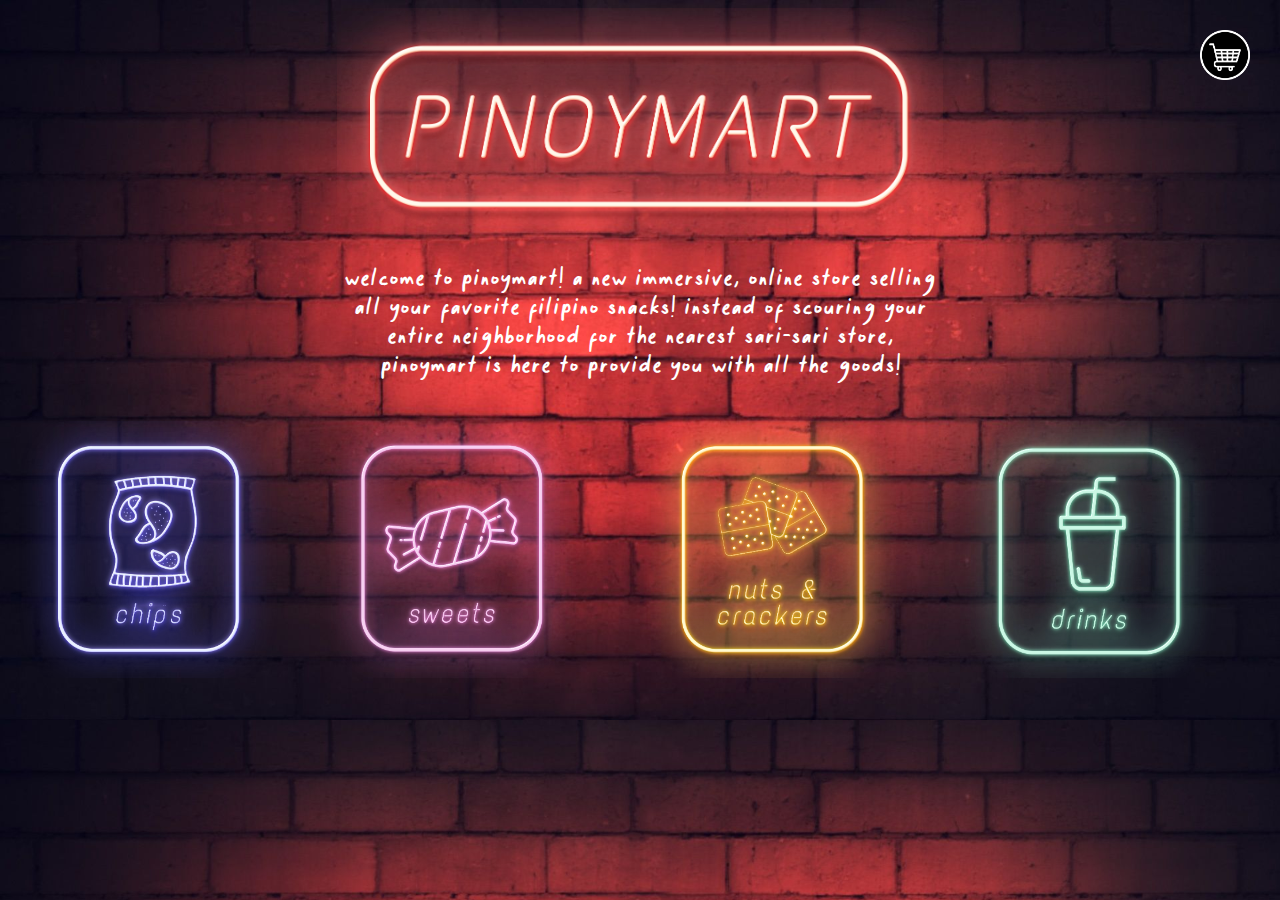
<file: finalproj/index.html>
<!DOCTYPE html>
<html>
    <head>
        <script src="https://ajax.googleapis.com/ajax/libs/jquery/3.5.1/jquery.min.js"></script>
        <link rel="stylesheet" href="style.css">
        <title>PINOYMART</title>
    </head>

    <body>
        <main>
            <!-- logo pic -->
            <img src="img/logo.png" class="title"/>

            <!-- shopping cart button -->
            <a href="cart.html"><img src="img/cart.png" class="cart"/></a>

            <!-- main page description -->
            <div id="desc">
                <p>welcome to pinoymart! a new immersive, online store selling
                    <br>all your favorite filipino snacks! instead of scouring your
                    <br>entire neighborhood for the nearest sari-sari store,
                    <br>pinoymart is here to provide you with all the goods!
                </p>
            </div>

            <!-- row of product categories -->
            <div class="row">
                <div class="column">
                    <a href="chips.html"><img src="img/chipsbutton.png" class="chips" style="width:85%; padding-left:8px;"/></a>
                </div>
                <div class="column">
                    <a href="sweets.html"><img src="img/sweetsbutton.png" class="sweets" style="width:85%"/></a>
                </div>
                <div class="column">
                    <a href="nuts.html"><img src="img/nutsbutton.png" class="nuts" style="width:85%"/></a>
                </div>
                <div class="column">
                    <a href="drinks.html"><img src="img/drinksbutton.png" class="drinks" style="width:85%"/></a>
                </div>
            </div>

        </main>
    </body>

    <script src="script.js"></script>

</html>
</file>
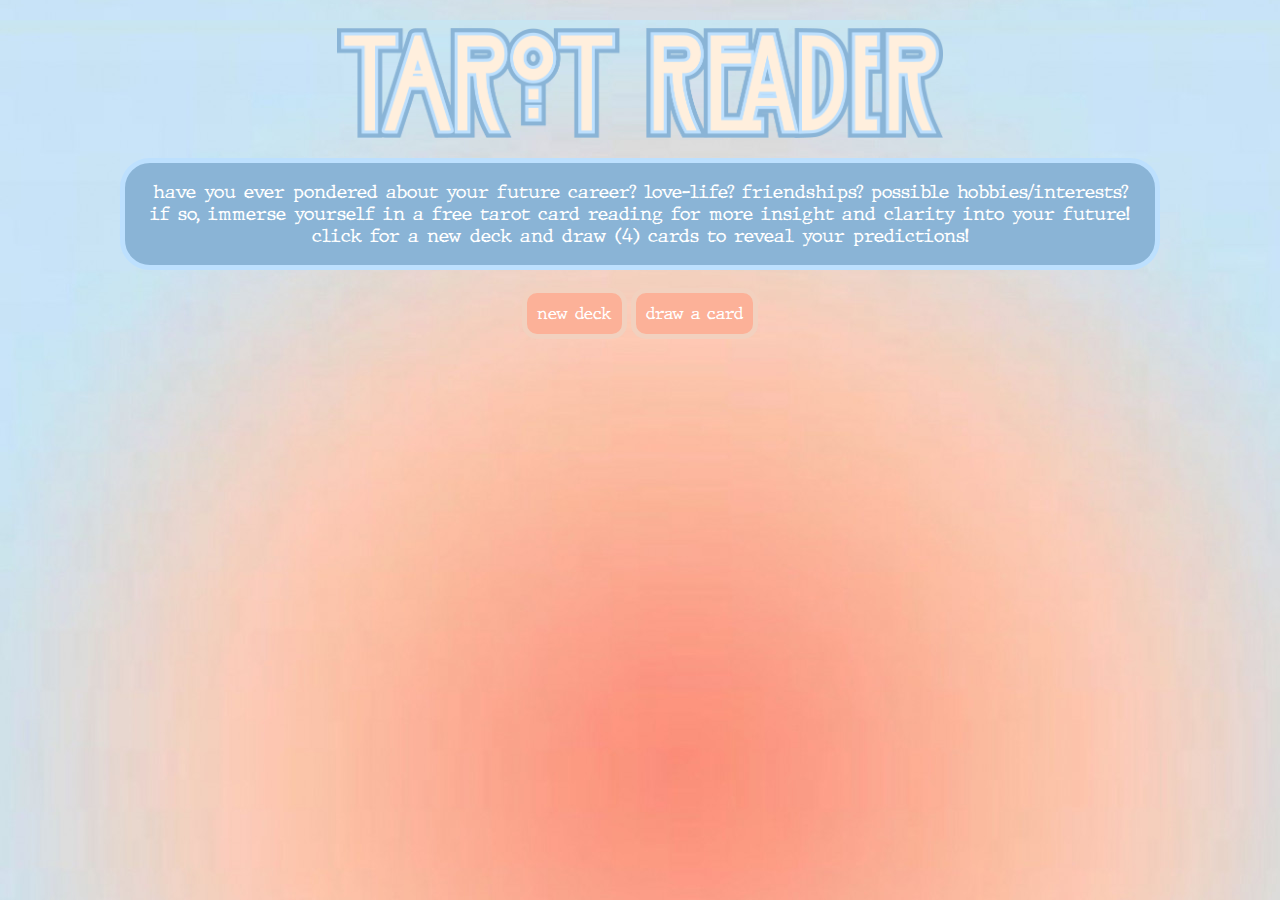
<file: midterm/index.html>
<!DOCTYPE html>
<html>
    <head>
        <script src="https://ajax.googleapis.com/ajax/libs/jquery/3.5.1/jquery.min.js"></script>
        <link rel="stylesheet" href="style.css">
        <title>tarot reader!!!</title>
    </head>
    <body>
        <main>
            <img src="img/title.png" class="title"/>
            <div id="desc">
                    <p>have you ever pondered about your future career? love-life? friendships?
                    possible hobbies/interests? <br>
                    if so, immerse yourself in a free tarot card reading
                    for more insight and clarity into your future! <br>
                    click for a new deck and draw (4)
                    cards to reveal your predictions!
                    </p>
            </div>

        <br>

            <button id="generate-deck-btn">new deck</button>
            <button id="draw-card-btn" disabled>draw a card</button>
            <div id="tarot-div"></div>
            <div id="show-cards"></div>

        </main>
        <script src="script.js"></script>
    </body>

</html>
</file>
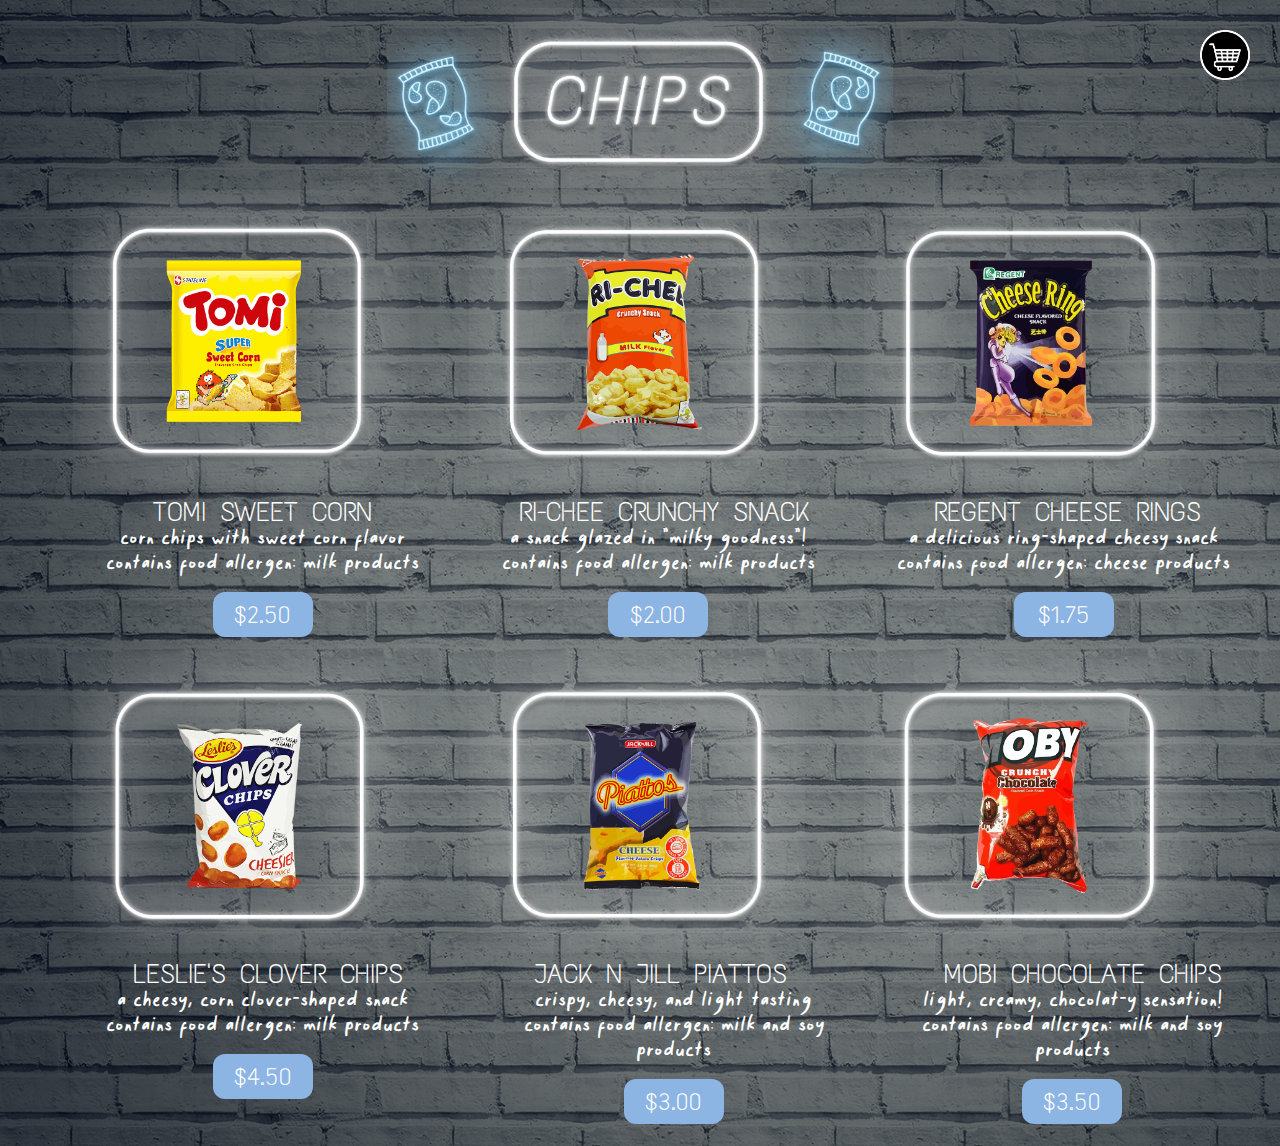
<file: finalproj/chips.html>
<!DOCTYPE html>
<html>
    <head>
        <script src="https://ajax.googleapis.com/ajax/libs/jquery/3.5.1/jquery.min.js"></script>
        <link rel="stylesheet" href="chips.css">
        <title>PINOYMART</title>
    </head>

    <body>
        <main>
            <!-- logo pic -->
            <a href="index.html"><img src="img/chips_logo.png" class="title"/></a>

            <!-- shopping cart button -->
            <img src="img/cart.png" id="cart"/>

            <!-- row of product categories -->
            <div class="row">
                <div class="column">
                    <img src="img/chips/tomichips.png" style="width:85%;"/>
                    <p class="chip_name">TOMI SWEET CORN</p>
                    
                    <p style="padding-left:33px;">   
                        corn chips with sweet corn flavor
                        <br> contains food allergen: milk products
                        <br>
                        <button id="myBtn" class="button" style="vertical-align:middle"><span>$2.50</span></button>
                    </p>

                    <div id="myModal" class="modal">
                        <div class="modal-content">
                            <div class="modal-header">
                              <span class="close">&times;</span>
                               <strong>for chip type, put:
                                <br> 1 = tomi sweet corn chips
                                <br> 2 = richee chips
                                <br> 3 = regent cheese chips
                                <br> 4 = clover chips
                                <br> 5 = piattos
                                <br> 6 = moby chips</strong>
                            </div>
                            <div class="modal-body">
                              <form action="quantity.php" method="post">
                                <label for="chip type">chip type:</label>
                                <input type="int" name="chip_type" id="chip_type" required>
                                <br>
                                <label for="quantity">quantity:</label>
                                <input type="int" name="quantity" id="quantity" required>
                                <br>
                                <input type="submit" name="submit" id="submit">
                              </form>
                            </div>
                          </div>
                    </div>

                </div>
                <div class="column">
                    <img src="img/chips/richee.png" style="width:85%"/>
                    <p class="chip_name" style="padding-left: 50px">RI-CHEE CRUNCHY SNACK</p>
                    
                    <p style="padding-left:33px;">   
                        a snack glazed in "milky goodness"!
                        <br> contains food allergen: milk products
                        <br>
                        <button id="myBtn" class="button" style="vertical-align:middle"><span>$2.00</span></button>
                    </p>

                    <div id="myModal" class="modal">
                        <div class="modal-content">
                            <div class="modal-header">
                              <span class="close">&times;</span>
                               <strong>for chip type, put:
                                <br> 1 = tomi sweet corn chips
                                <br> 2 = richee chips
                                <br> 3 = regent cheese chips
                                <br> 4 = clover chips
                                <br> 5 = piattos
                                <br> 6 = moby chips</strong>
                            </div>
                            <div class="modal-body">
                              <form action="quantity.php" method="post">
                                <label for="chip type">chip type:</label>
                                <input type="int" name="chip_type" id="chip_type" required>
                                <br>
                                <label for="quantity">quantity:</label>
                                <input type="int" name="quantity" id="quantity" required>
                                <br>
                                <input type="submit" name="submit" id="submit">
                              </form>
                            </div>
                          </div>
                    </div>

                </div>
                <div class="column">
                    <img src="img/chips/regentcheese.png" style="width:85%"/>
                    <p class="chip_name" style="padding-left: 70px">REGENT CHEESE RINGS</p>
                    
                    <p style="padding-left:33px;">   
                        a delicious ring-shaped cheesy snack
                        <br> contains food allergen: cheese products
                        <br>
                        <button id="myBtn" class="button" style="vertical-align:middle"><span>$1.75</span></button>
                    </p>

                    <div id="myModal" class="modal">
                        <div class="modal-content">
                            <div class="modal-header">
                              <span class="close">&times;</span>
                               <strong>for chip type, put:
                                <br> 1 = tomi sweet corn chips
                                <br> 2 = richee chips
                                <br> 3 = regent cheese chips
                                <br> 4 = clover chips
                                <br> 5 = piattos
                                <br> 6 = moby chips</strong>
                            </div>
                            <div class="modal-body">
                              <form action="quantity.php" method="post">
                                <label for="chip type">chip type:</label>
                                <input type="int" name="chip_type" id="chip_type" required>
                                <br>
                                <label for="quantity">quantity:</label>
                                <input type="int" name="quantity" id="quantity" required>
                                <br>
                                <input type="submit" name="submit" id="submit">
                              </form>
                            </div>
                          </div>
                    </div>

                </div>
            </div>

            <div class="row2">
                <div class="column">
                    <img src="img/chips/cloverchips.png" style="width:85%"/>
                    <p class="chip_name" style="padding-left: 60px">LESLIE'S CLOVER CHIPS</p>
                    
                    <p style="padding-left:33px;">   
                        a cheesy, corn clover-shaped snack
                        <br> contains food allergen: milk products
                        <br>
                        <button id="myBtn" class="button" style="vertical-align:middle"><span>$4.50</span></button>
                    </p>

                    <div id="myModal" class="modal">
                        <div class="modal-content">
                            <div class="modal-header">
                              <span class="close">&times;</span>
                               <strong>for chip type, put:
                                <br> 1 = tomi sweet corn chips
                                <br> 2 = richee chips
                                <br> 3 = regent cheese chips
                                <br> 4 = clover chips
                                <br> 5 = piattos
                                <br> 6 = moby chips</strong>
                            </div>
                            <div class="modal-body">
                              <form action="quantity.php" method="post">
                                <label for="chip type">chip type:</label>
                                <input type="int" name="chip_type" id="chip_type" required>
                                <br>
                                <label for="quantity">quantity:</label>
                                <input type="int" name="quantity" id="quantity" required>
                                <br>
                                <input type="submit" name="submit" id="submit">
                              </form>
                            </div>
                          </div>
                </div>

                </div>
                <div class="column">
                    <img src="img/chips/piattoschips.png" style="width:85%"/>
                    <p class="chip_name" style="padding-left: 65px">JACK N JILL PIATTOS</p>
                    
                    <p style="padding-left:15px;">   
                        crispy, cheesy, and light tasting
                        <br> contains food allergen: milk and soy products
                        <br>
                        <button id="myBtn" class="button" style="vertical-align:middle"><span>$3.00</span></button>
                    </p>

                    <div id="myModal" class="modal">
                        <div class="modal-content">
                            <div class="modal-header">
                              <span class="close">&times;</span>
                               <strong>for chip type, put:
                                <br> 1 = tomi sweet corn chips
                                <br> 2 = richee chips
                                <br> 3 = regent cheese chips
                                <br> 4 = clover chips
                                <br> 5 = piattos
                                <br> 6 = moby chips</strong>
                            </div>
                            <div class="modal-body">
                              <form action="quantity.php" method="post">
                                <label for="chip type">chip type:</label>
                                <input type="int" name="chip_type" id="chip_type" required>
                                <br>
                                <label for="quantity">quantity:</label>
                                <input type="int" name="quantity" id="quantity" required>
                                <br>
                                <input type="submit" name="submit" id="submit">
                              </form>
                            </div>
                          </div>
                    </div>

                </div>
                <div class="column">
                    <img src="img/chips/mobychips.png" style="width:85%"/>
                    <p class="chip_name">MOBI CHOCOLATE CHIPS</p>
                    
                    <p style="padding-left:20px;">   
                        light, creamy, chocolat-y sensation!
                        <br> contains food allergen: milk and soy products
                        <br>
                        <button id="myBtn" class="button" style="vertical-align:middle"><span>$3.50</span></button>
                    </p>

                    <div id="myModal" class="modal">
                        <div class="modal-content">
                            <div class="modal-header">
                              <span class="close">&times;</span>
                               <strong>for chip type, put:
                                <br> 1 = tomi sweet corn chips
                                <br> 2 = richee chips
                                <br> 3 = regent cheese chips
                                <br> 4 = clover chips
                                <br> 5 = piattos
                                <br> 6 = moby chips</strong>
                            </div>
                            <div class="modal-body">
                              <form action="quantity.php" method="post">
                                <label for="chip type">chip type:</label>
                                <input type="int" name="chip_type" id="chip_type" required>
                                <br>
                                <label for="quantity">quantity:</label>
                                <input type="int" name="quantity" id="quantity" required>
                                <br>
                                <input type="submit" name="submit" id="submit">
                              </form>
                            </div>
                          </div>
                    </div>


                </div>
            </div>

        </main>
    </body>

    <script src="script.js"></script>

</html>
</file>
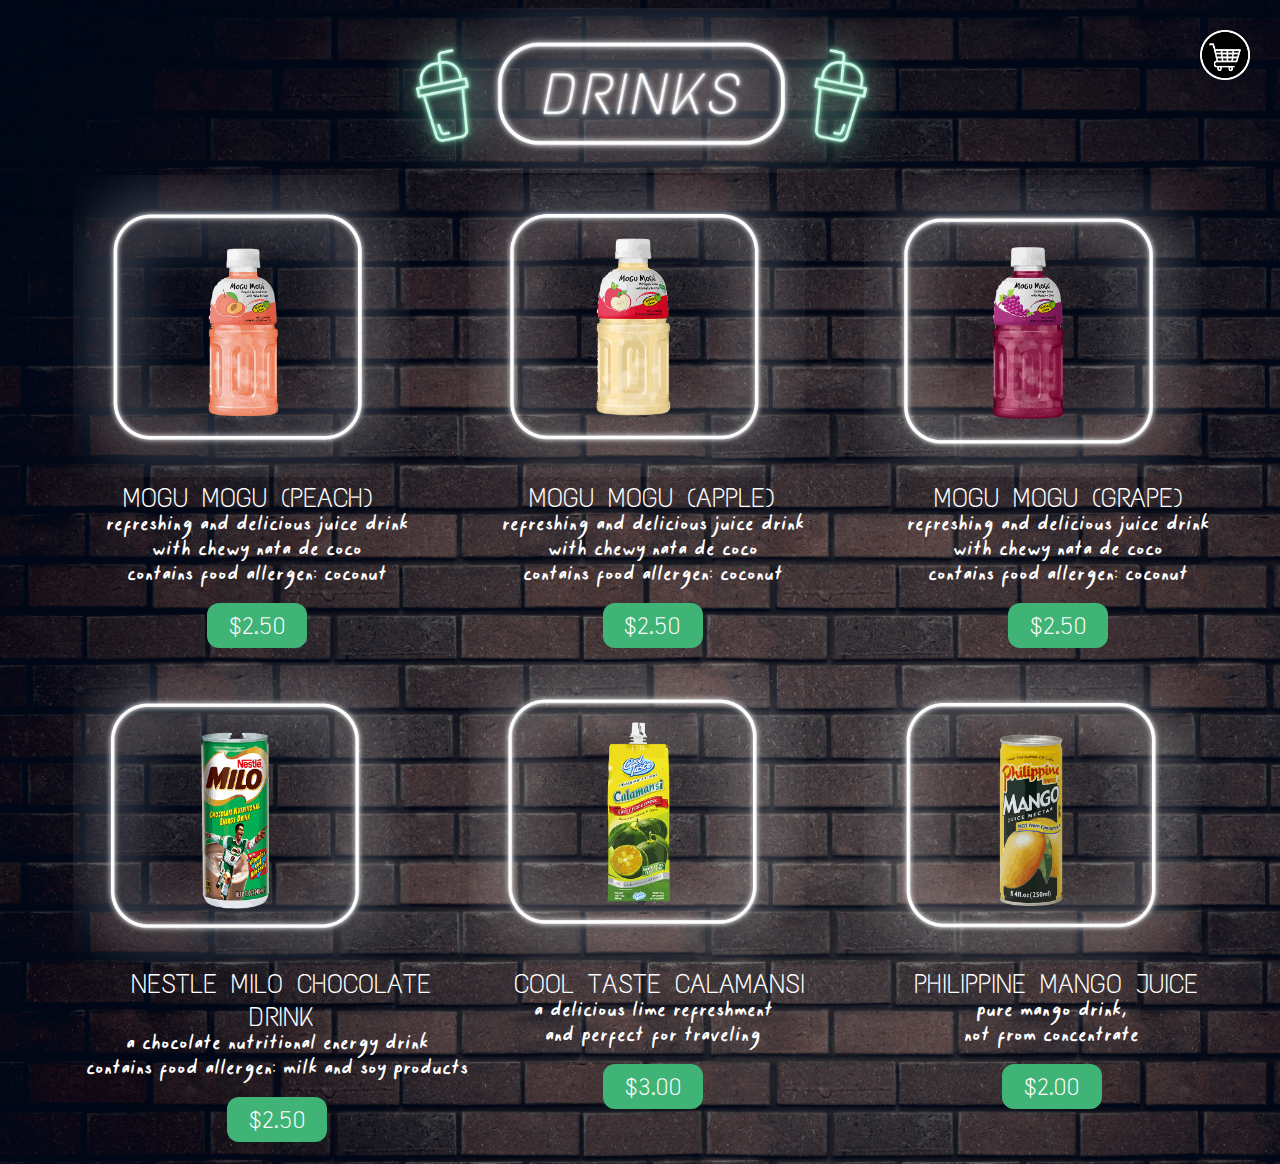
<file: finalproj/drinks.html>
<!DOCTYPE html>
<html>
    <head>
        <script src="https://ajax.googleapis.com/ajax/libs/jquery/3.5.1/jquery.min.js"></script>
        <link rel="stylesheet" href="drinks.css">
        <title>PINOYMART</title>
    </head>

    <body>
        <main>
            <!-- logo pic -->
            <a href="index.html"><img src="img/drinks_logo.png" class="title"/></a>

            <!-- shopping cart button -->
            <img src="img/cart.png" id="cart"/>

            <!-- row of product categories -->
            <div class="row">
                <div class="column">
                    <img src="img/drinks/peach.png" style="width:85%;"/>
                    <p class="chip_name" style="padding-left: 50px">MOGU MOGU (PEACH)</p>
                    
                    <p style="padding-left:33px;">   
                        refreshing and delicious juice drink
                        <br>with chewy nata de coco
                        <br> contains food allergen: coconut
                        <br>
                        <button id="myBtn" class="button" style="vertical-align:middle"><span>$2.50</span></button>
                    </p>

                    <div id="myModal" class="modal">
                        <div class="modal-content">
                            <div class="modal-header">
                              <span class="close">&times;</span>
                               <strong>for drink type, put:
                                <br> 1 = mogu mogu (peach)
                                <br> 2 = mogu mogu (apple)
                                <br> 3 = mogu mogu (grape)
                                <br> 4 = nestle milo drink
                                <br> 5 = calamansi drink
                                <br> 6 = mango juice</strong>
                            </div>
                            <div class="modal-body">
                              <form action="quantity.php" method="post">
                                <label for="chip type">drink type:</label>
                                <input type="int" name="chip_type" id="chip_type" required>
                                <br>
                                <label for="quantity">quantity:</label>
                                <input type="int" name="quantity" id="quantity" required>
                                <br>
                                <input type="submit" name="submit" id="submit">
                              </form>
                            </div>
                          </div>
                    </div>

                </div>
                <div class="column">
                    <img src="img/drinks/apple.png" style="width:85%"/>
                    <p class="chip_name" style="padding-left: 60px">MOGU MOGU (APPLE)</p>
                    
                    <p style="padding-left:33px;">   
                        refreshing and delicious juice drink
                        <br>with chewy nata de coco
                        <br> contains food allergen: coconut
                        <br>
                        <button id="myBtn" class="button" style="vertical-align:middle"><span>$2.50</span></button>
                    </p>

                    <div id="myModal" class="modal">
                        <div class="modal-content">
                            <div class="modal-header">
                              <span class="close">&times;</span>
                               <strong>for drink type, put:
                                <br> 1 = mogu mogu (peach)
                                <br> 2 = mogu mogu (apple)
                                <br> 3 = mogu mogu (grape)
                                <br> 4 = nestle milo drink
                                <br> 5 = calamansi drink
                                <br> 6 = mango juice</strong>
                            </div>
                            <div class="modal-body">
                              <form action="quantity.php" method="post">
                                <label for="chip type">drink type:</label>
                                <input type="int" name="chip_type" id="chip_type" required>
                                <br>
                                <label for="quantity">quantity:</label>
                                <input type="int" name="quantity" id="quantity" required>
                                <br>
                                <input type="submit" name="submit" id="submit">
                              </form>
                            </div>
                          </div>
                    </div>

                </div>
                <div class="column">
                    <img src="img/drinks/grape.png" style="width:85%"/>
                    <p class="chip_name" style="padding-left: 70px">MOGU MOGU (GRAPE)</p>
                    
                    <p style="padding-left:43px;">   
                        refreshing and delicious juice drink
                        <br>with chewy nata de coco
                        <br> contains food allergen: coconut
                        <br>
                        <button id="myBtn" class="button" style="vertical-align:middle"><span>$2.50</span></button>
                    </p>

                    <div id="myModal" class="modal">
                        <div class="modal-content">
                            <div class="modal-header">
                              <span class="close">&times;</span>
                               <strong>for drink type, put:
                                <br> 1 = mogu mogu (peach)
                                <br> 2 = mogu mogu (apple)
                                <br> 3 = mogu mogu (grape)
                                <br> 4 = nestle milo drink
                                <br> 5 = calamansi drink
                                <br> 6 = mango juice</strong>
                            </div>
                            <div class="modal-body">
                              <form action="quantity.php" method="post">
                                <label for="chip type">drink type:</label>
                                <input type="int" name="chip_type" id="chip_type" required>
                                <br>
                                <label for="quantity">quantity:</label>
                                <input type="int" name="quantity" id="quantity" required>
                                <br>
                                <input type="submit" name="submit" id="submit">
                              </form>
                            </div>
                          </div>
                    </div>

                </div>
            </div>

            <div class="row2">
                <div class="column">
                    <img src="img/drinks/milo.png" style="width:85%"/>
                    <p class="chip_name" style="padding-left: 20px">NESTLE MILO CHOCOLATE DRINK</p>
                    
                    <p style="padding-left:13px;">   
                        a chocolate nutritional energy drink
                        <br> contains food allergen: milk and soy products
                        <br>
                        <button id="myBtn" class="button" style="vertical-align:middle"><span>$2.50</span></button>
                    </p>

                    <div id="myModal" class="modal">
                        <div class="modal-content">
                            <div class="modal-header">
                              <span class="close">&times;</span>
                               <strong>for drink type, put:
                                <br> 1 = mogu mogu (peach)
                                <br> 2 = mogu mogu (apple)
                                <br> 3 = mogu mogu (grape)
                                <br> 4 = nestle milo drink
                                <br> 5 = calamansi drink
                                <br> 6 = mango juice</strong>
                            </div>
                            <div class="modal-body">
                              <form action="quantity.php" method="post">
                                <label for="chip type">drink type:</label>
                                <input type="int" name="chip_type" id="chip_type" required>
                                <br>
                                <label for="quantity">quantity:</label>
                                <input type="int" name="quantity" id="quantity" required>
                                <br>
                                <input type="submit" name="submit" id="submit">
                              </form>
                            </div>
                          </div>
                    </div>

                </div>
                <div class="column">
                    <img src="img/drinks/calamansi.png" style="width:85%"/>
                    <p class="chip_name" style="padding-left: 45px">COOL TASTE CALAMANSI</p>
                    
                    <p style="padding-left:65px;">   
                        a delicious lime refreshment
                        <br> and perfect for traveling
                        <br>
                        <button id="myBtn" class="button" style="vertical-align:middle"><span>$3.00</span></button>
                    </p>

                    <div id="myModal" class="modal">
                        <div class="modal-content">
                            <div class="modal-header">
                              <span class="close">&times;</span>
                               <strong>for drink type, put:
                                <br> 1 = mogu mogu (peach)
                                <br> 2 = mogu mogu (apple)
                                <br> 3 = mogu mogu (grape)
                                <br> 4 = nestle milo drink
                                <br> 5 = calamansi drink
                                <br> 6 = mango juice</strong>
                            </div>
                            <div class="modal-body">
                              <form action="quantity.php" method="post">
                                <label for="chip type">drink type:</label>
                                <input type="int" name="chip_type" id="chip_type" required>
                                <br>
                                <label for="quantity">quantity:</label>
                                <input type="int" name="quantity" id="quantity" required>
                                <br>
                                <input type="submit" name="submit" id="submit">
                              </form>
                            </div>
                          </div>
                    </div>

                </div>
                <div class="column">
                    <img src="img/drinks/mangodrink.png" style="width:85%"/>
                    <p class="chip_name" style="padding-left: 50px">PHILIPPINE MANGO JUICE</p>
                    
                    <p style="padding-left:100px;">   
                        pure mango drink,
                        <br> not from concentrate
                        <br>
                        <button id="myBtn" class="button" style="vertical-align:middle"><span>$2.00</span></button>
                    </p>

                    <div id="myModal" class="modal">
                        <div class="modal-content">
                            <div class="modal-header">
                              <span class="close">&times;</span>
                               <strong>for drink type, put:
                                <br> 1 = mogu mogu (peach)
                                <br> 2 = mogu mogu (apple)
                                <br> 3 = mogu mogu (grape)
                                <br> 4 = nestle milo drink
                                <br> 5 = calamansi drink
                                <br> 6 = mango juice</strong>
                            </div>
                            <div class="modal-body">
                              <form action="quantity.php" method="post">
                                <label for="chip type">drink type:</label>
                                <input type="int" name="chip_type" id="chip_type" required>
                                <br>
                                <label for="quantity">quantity:</label>
                                <input type="int" name="quantity" id="quantity" required>
                                <br>
                                <input type="submit" name="submit" id="submit">
                              </form>
                            </div>
                          </div>
                    </div>


                </div>
            </div>

        </main>
    </body>

    <script src="script.js"></script>

</html>
</file>
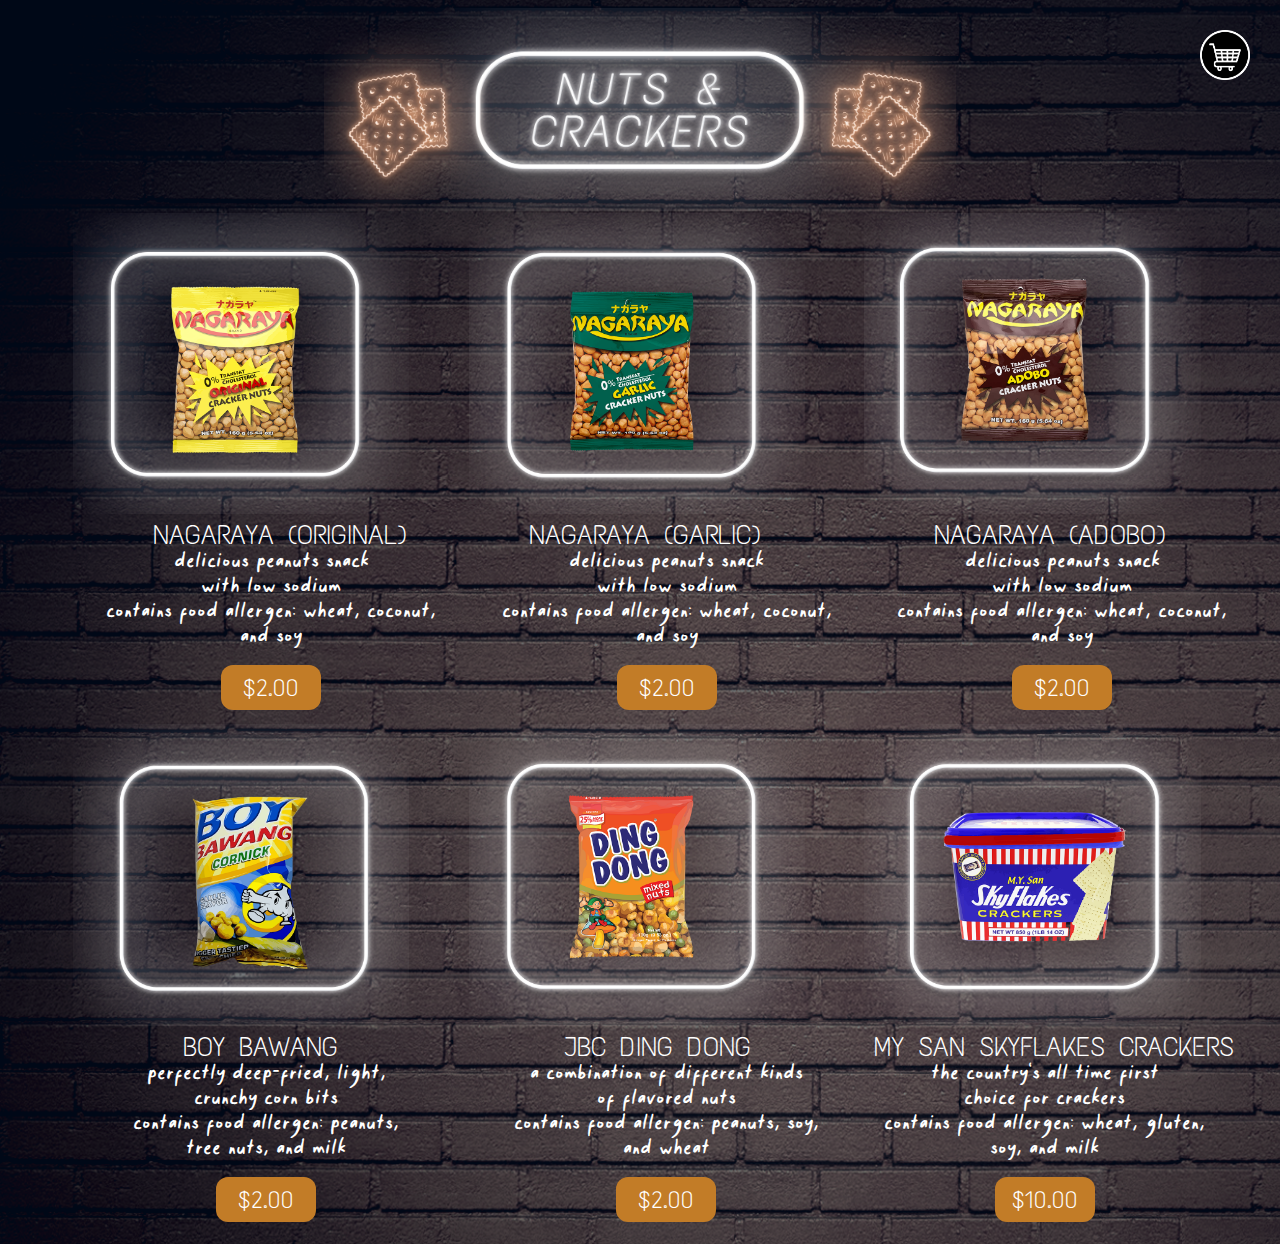
<file: finalproj/nuts.html>
<!DOCTYPE html>
<html>
    <head>
        <script src="https://ajax.googleapis.com/ajax/libs/jquery/3.5.1/jquery.min.js"></script>
        <link rel="stylesheet" href="nuts.css">
        <title>PINOYMART</title>
    </head>

    <body>
        <main>
            <!-- logo pic -->
            <a href="index.html"><img src="img/nuts_logo.png" class="title"/></a>

            <!-- shopping cart button -->
            <img src="img/cart.png" id="cart"/>

            <!-- row of product categories -->
            <div class="row">
                <div class="column">
                    <img src="img/nuts/original.png" style="width:85%;"/>
                    <p class="chip_name">NAGARAYA (ORIGINAL)</p>
                    
                    <p style="padding-left:33px;">   
                        delicious peanuts snack
                        <br>with low sodium
                        <br> contains food allergen: wheat, coconut,
                        <br>and soy
                        <br>
                        <button id="myBtn" class="button" style="vertical-align:middle"><span>$2.00</span></button>
                    </p>

                    <div id="myModal" class="modal">
                        <div class="modal-content">
                            <div class="modal-header">
                              <span class="close">&times;</span>
                               <strong>for nuts/crackers type, put:
                                <br> 1 = nagaraya (og)
                                <br> 2 = nagaraya (garlic)
                                <br> 3 = nagaraya (adobo)
                                <br> 4 = boy bawang
                                <br> 5 = ding dong
                                <br> 6 = skyflakes</strong>
                            </div>
                            <div class="modal-body">
                              <form action="quantity.php" method="post">
                                <label for="chip type">nuts/crackers type:</label>
                                <input type="int" name="chip_type" id="chip_type" required>
                                <br>
                                <label for="quantity">quantity:</label>
                                <input type="int" name="quantity" id="quantity" required>
                                <br>
                                <input type="submit" name="submit" id="submit">
                              </form>
                            </div>
                          </div>
                    </div>

                </div>
                <div class="column">
                    <img src="img/nuts/garlic.png" style="width:85%"/>
                    <p class="chip_name" style="padding-left: 60px">NAGARAYA (GARLIC)</p>
                    
                    <p style="padding-left:33px;">   
                        delicious peanuts snack
                        <br>with low sodium
                        <br> contains food allergen: wheat, coconut,
                        <br>and soy
                        <br>
                        <button id="myBtn" class="button" style="vertical-align:middle"><span>$2.00</span></button>
                    </p>

                    <div id="myModal" class="modal">
                        <div class="modal-content">
                            <div class="modal-header">
                              <span class="close">&times;</span>
                               <strong>for nuts/crackers type, put:
                                <br> 1 = nagaraya (og)
                                <br> 2 = nagaraya (garlic)
                                <br> 3 = nagaraya (adobo)
                                <br> 4 = boy bawang
                                <br> 5 = ding dong
                                <br> 6 = skyflakes</strong>
                            </div>
                            <div class="modal-body">
                              <form action="quantity.php" method="post">
                                <label for="chip type">nuts/crackers type:</label>
                                <input type="int" name="chip_type" id="chip_type" required>
                                <br>
                                <label for="quantity">quantity:</label>
                                <input type="int" name="quantity" id="quantity" required>
                                <br>
                                <input type="submit" name="submit" id="submit">
                              </form>
                            </div>
                          </div>
                    </div>

                </div>
                <div class="column">
                    <img src="img/nuts/adobo.png" style="width:85%"/>
                    <p class="chip_name" style="padding-left: 70px">NAGARAYA (ADOBO)</p>
                    
                    <p style="padding-left:33px;">   
                        delicious peanuts snack
                        <br>with low sodium
                        <br> contains food allergen: wheat, coconut,
                        <br>and soy
                        <br>
                        <button id="myBtn" class="button" style="vertical-align:middle"><span>$2.00</span></button>
                    </p>

                    <div id="myModal" class="modal">
                        <div class="modal-content">
                            <div class="modal-header">
                              <span class="close">&times;</span>
                               <strong>for nuts/crackers type, put:
                                <br> 1 = nagaraya (og)
                                <br> 2 = nagaraya (garlic)
                                <br> 3 = nagaraya (adobo)
                                <br> 4 = boy bawang
                                <br> 5 = ding dong
                                <br> 6 = skyflakes</strong>
                            </div>
                            <div class="modal-body">
                              <form action="quantity.php" method="post">
                                <label for="chip type">nuts/crackers type:</label>
                                <input type="int" name="chip_type" id="chip_type" required>
                                <br>
                                <label for="quantity">quantity:</label>
                                <input type="int" name="quantity" id="quantity" required>
                                <br>
                                <input type="submit" name="submit" id="submit">
                              </form>
                            </div>
                          </div>
                    </div>

                </div>
            </div>

            <div class="row2">
                <div class="column">
                    <img src="img/nuts/boybawang.png" style="width:85%"/>
                    <p class="chip_name" style="padding-left: 110px">BOY BAWANG</p>
                    
                    <p style="padding-left:60px;">   
                        perfectly deep-fried, light,
                        <br>crunchy corn bits
                        <br> contains food allergen: peanuts,
                        <br>tree nuts, and milk
                        <br>
                        <button id="myBtn" class="button" style="vertical-align:middle"><span>$2.00</span></button>
                    </p>

                    <div id="myModal" class="modal">
                        <div class="modal-content">
                            <div class="modal-header">
                              <span class="close">&times;</span>
                               <strong>for nuts/crackers type, put:
                                <br> 1 = nagaraya (og)
                                <br> 2 = nagaraya (garlic)
                                <br> 3 = nagaraya (adobo)
                                <br> 4 = boy bawang
                                <br> 5 = ding dong
                                <br> 6 = skyflakes</strong>
                            </div>
                            <div class="modal-body">
                              <form action="quantity.php" method="post">
                                <label for="chip type">nuts/crackers type:</label>
                                <input type="int" name="chip_type" id="chip_type" required>
                                <br>
                                <label for="quantity">quantity:</label>
                                <input type="int" name="quantity" id="quantity" required>
                                <br>
                                <input type="submit" name="submit" id="submit">
                              </form>
                            </div>
                          </div>
                    </div>

                </div>
                <div class="column">
                    <img src="img/nuts/dingdong.png" style="width:85%"/>
                    <p class="chip_name" style="padding-left: 95px">JBC DING DONG</p> 
                    
                    <p style="padding-left:45px;">   
                        a combination of different kinds
                        <br>of flavored nuts
                        <br> contains food allergen: peanuts, soy,
                        <br>and wheat
                        <br>
                        <button id="myBtn" class="button" style="vertical-align:middle"><span>$2.00</span></button>
                    </p>

                    <div id="myModal" class="modal">
                        <div class="modal-content">
                            <div class="modal-header">
                              <span class="close">&times;</span>
                               <strong>for nuts/crackers type, put:
                                <br> 1 = nagaraya (og)
                                <br> 2 = nagaraya (garlic)
                                <br> 3 = nagaraya (adobo)
                                <br> 4 = boy bawang
                                <br> 5 = ding dong
                                <br> 6 = skyflakes</strong>
                            </div>
                            <div class="modal-body">
                              <form action="quantity.php" method="post">
                                <label for="chip type">nuts/crackers type:</label>
                                <input type="int" name="chip_type" id="chip_type" required>
                                <br>
                                <label for="quantity">quantity:</label>
                                <input type="int" name="quantity" id="quantity" required>
                                <br>
                                <input type="submit" name="submit" id="submit">
                              </form>
                            </div>
                          </div>
                    </div>

                </div>
                <div class="column">
                    <img src="img/nuts/skyflakes.png" style="width:85%"/>
                    <p class="chip_name" style="padding-left: 10px">MY SAN SKYFLAKES CRACKERS</p>
                    
                    <p style="padding-left:20px;">   
                        the country's all time first
                        <br>choice for crackers
                        <br> contains food allergen: wheat, gluten,
                        <br>soy, and milk
                        <br>
                        <button id="myBtn" class="button" style="vertical-align:middle"><span>$10.00</span></button>
                    </p>

                    <div id="myModal" class="modal">
                        <div class="modal-content">
                            <div class="modal-header">
                              <span class="close">&times;</span>
                               <strong>for nuts/crackers type, put:
                                <br> 1 = nagaraya (og)
                                <br> 2 = nagaraya (garlic)
                                <br> 3 = nagaraya (adobo)
                                <br> 4 = boy bawang
                                <br> 5 = ding dong
                                <br> 6 = skyflakes</strong>
                            </div>
                            <div class="modal-body">
                              <form action="quantity.php" method="post">
                                <label for="chip type">nuts/crackers type:</label>
                                <input type="int" name="chip_type" id="chip_type" required>
                                <br>
                                <label for="quantity">quantity:</label>
                                <input type="int" name="quantity" id="quantity" required>
                                <br>
                                <input type="submit" name="submit" id="submit">
                              </form>
                            </div>
                          </div>
                    </div>


                </div>
            </div>

        </main>
    </body>

    <script src="script.js"></script>

</html>
</file>
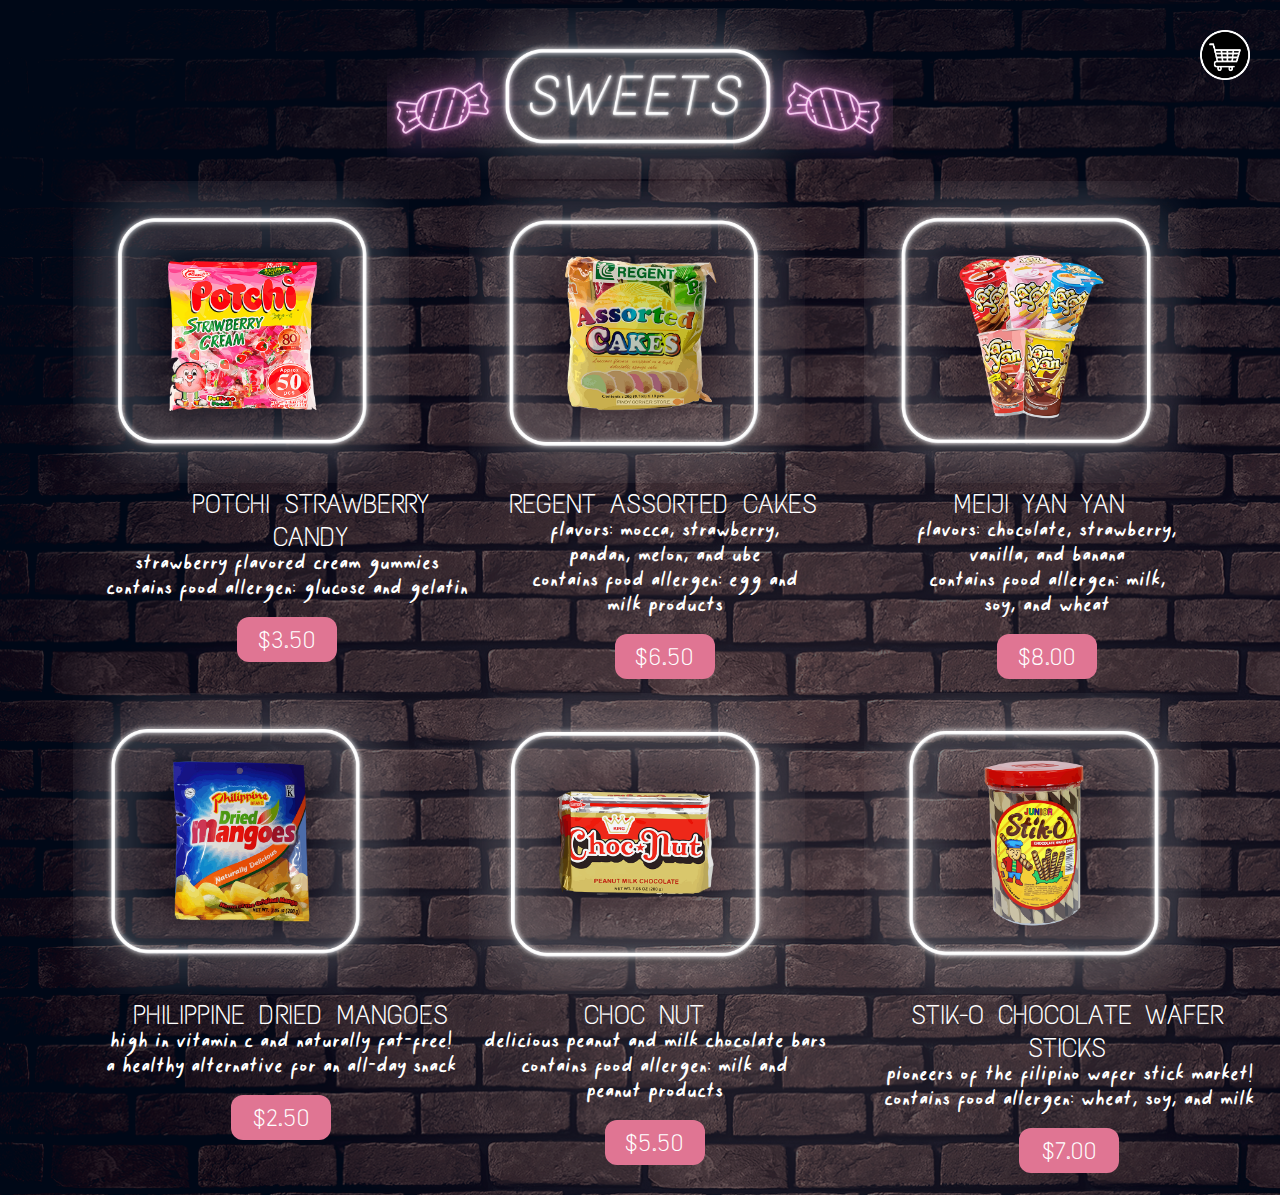
<file: finalproj/sweets.html>
<!DOCTYPE html>
<html>
    <head>
        <script src="https://ajax.googleapis.com/ajax/libs/jquery/3.5.1/jquery.min.js"></script>
        <link rel="stylesheet" href="sweets.css">
        <title>PINOYMART</title>
    </head>

    <body>
        <main>
            <!-- logo pic -->
            <a href="index.html"><img src="img/sweets_logo.png" class="title"/></a>

            <!-- shopping cart button -->
            <img src="img/cart.png" id="cart"/>

            <!-- row of product categories -->
            <div class="row">
                <div class="column">
                    <img src="img/sweets/potchi.png" style="width:85%;"/>
                    <p class="chip_name">POTCHI STRAWBERRY CANDY</p>
                    
                    <p style="padding-left:33px;">   
                        strawberry flavored cream gummies
                        <br> contains food allergen: glucose and gelatin
                        <br>
                        <button id="myBtn" class="button" style="vertical-align:middle"><span>$3.50</span></button>
                    </p>

                    <div id="myModal" class="modal">
                        <div class="modal-content">
                            <div class="modal-header">
                              <span class="close">&times;</span>
                               <strong>for candy type, put:
                                <br> 1 = potchi strawberry
                                <br> 2 = assorted cakes
                                <br> 3 = meiji yan yan
                                <br> 4 = dried mangoes
                                <br> 5 = choc nut
                                <br> 6 = stik-o wafer sticks</strong>
                            </div>
                            <div class="modal-body">
                              <form action="quantity.php" method="post">
                                <label for="chip type">candy type:</label>
                                <input type="int" name="chip_type" id="chip_type" required>
                                <br>
                                <label for="quantity">quantity:</label>
                                <input type="int" name="quantity" id="quantity" required>
                                <br>
                                <input type="submit" name="submit" id="submit">
                              </form>
                            </div>
                          </div>
                    </div>

                </div>
                <div class="column">
                    <img src="img/sweets/cakes.png" style="width:85%"/>
                    <p class="chip_name" style="padding-left: 40px">REGENT ASSORTED CAKES</p>
                    
                    <p style="padding-left:63px;">   
                        flavors: mocca, strawberry,
                        <br>pandan, melon, and ube
                        <br> contains food allergen: egg and
                        <br>milk products
                        <br>
                        <button id="myBtn" class="button" style="vertical-align:middle"><span>$6.50</span></button>
                    </p>

                    <div id="myModal" class="modal">
                        <div class="modal-content">
                            <div class="modal-header">
                              <span class="close">&times;</span>
                               <strong>for candy type, put:
                                <br> 1 = potchi strawberry
                                <br> 2 = assorted cakes
                                <br> 3 = meiji yan yan
                                <br> 4 = dried mangoes
                                <br> 5 = choc nut
                                <br> 6 = stik-o wafer sticks</strong>
                            </div>
                            <div class="modal-body">
                              <form action="quantity.php" method="post">
                                <label for="chip type">candy type:</label>
                                <input type="int" name="chip_type" id="chip_type" required>
                                <br>
                                <label for="quantity">quantity:</label>
                                <input type="int" name="quantity" id="quantity" required>
                                <br>
                                <input type="submit" name="submit" id="submit">
                              </form>
                            </div>
                          </div>
                    </div>

                </div>
                <div class="column">
                    <img src="img/sweets/yanyan.png" style="width:85%"/>
                    <p class="chip_name" style="padding-left: 90px">MEIJI YAN YAN</p>
                    
                    <p style="padding-left:53px;">   
                        flavors: chocolate, strawberry,
                        <br>vanilla, and banana
                        <br> contains food allergen: milk, 
                        <br>soy, and wheat
                        <br>
                        <button id="myBtn" class="button" style="vertical-align:middle"><span>$8.00</span></button>
                    </p>

                    <div id="myModal" class="modal">
                        <div class="modal-content">
                            <div class="modal-header">
                              <span class="close">&times;</span>
                               <strong>for candy type, put:
                                <br> 1 = potchi strawberry
                                <br> 2 = assorted cakes
                                <br> 3 = meiji yan yan
                                <br> 4 = dried mangoes
                                <br> 5 = choc nut
                                <br> 6 = stik-o wafer sticks</strong>
                            </div>
                            <div class="modal-body">
                              <form action="quantity.php" method="post">
                                <label for="chip type">candy type:</label>
                                <input type="int" name="chip_type" id="chip_type" required>
                                <br>
                                <label for="quantity">quantity:</label>
                                <input type="int" name="quantity" id="quantity" required>
                                <br>
                                <input type="submit" name="submit" id="submit">
                              </form>
                            </div>
                          </div>
                    </div>

                </div>
            </div>

            <div class="row2">
                <div class="column">
                    <img src="img/sweets/driedmango.png" style="width:85%"/>
                    <p class="chip_name" style="padding-left: 60px">PHILIPPINE DRIED MANGOES</p>
                    
                    <p style="padding-left:33px;">   
                        high in vitamin c and naturally fat-free!
                        <br> a healthy alternative for an all-day snack
                        <br>
                        <button id="myBtn" class="button" style="vertical-align:middle"><span>$2.50</span></button>
                    </p>

                    <div id="myModal" class="modal">
                        <div class="modal-content">
                            <div class="modal-header">
                              <span class="close">&times;</span>
                               <strong>for candy type, put:
                                <br> 1 = potchi strawberry
                                <br> 2 = assorted cakes
                                <br> 3 = meiji yan yan
                                <br> 4 = dried mangoes
                                <br> 5 = choc nut
                                <br> 6 = stik-o wafer sticks</strong>
                            </div>
                            <div class="modal-body">
                              <form action="quantity.php" method="post">
                                <label for="chip type">candy type:</label>
                                <input type="int" name="chip_type" id="chip_type" required>
                                <br>
                                <label for="quantity">quantity:</label>
                                <input type="int" name="quantity" id="quantity" required>
                                <br>
                                <input type="submit" name="submit" id="submit">
                              </form>
                            </div>
                          </div>
                    </div>

                </div>
                <div class="column">
                    <img src="img/sweets/chocnut.png" style="width:85%"/>
                    <p class="chip_name" style="padding-left: 115px">CHOC NUT</p>
                    
                    <p style="padding-left:15px;">   
                        delicious peanut and milk chocolate bars
                        <br> contains food allergen: milk and
                        <br>peanut products
                        <br>
                        <button id="myBtn" class="button" style="vertical-align:middle"><span>$5.50</span></button>
                    </p>

                    <div id="myModal" class="modal">
                        <div class="modal-content">
                            <div class="modal-header">
                              <span class="close">&times;</span>
                               <strong>for candy type, put:
                                <br> 1 = potchi strawberry
                                <br> 2 = assorted cakes
                                <br> 3 = meiji yan yan
                                <br> 4 = dried mangoes
                                <br> 5 = choc nut
                                <br> 6 = stik-o wafer sticks</strong>
                            </div>
                            <div class="modal-body">
                              <form action="quantity.php" method="post">
                                <label for="chip type">candy type:</label>
                                <input type="int" name="chip_type" id="chip_type" required>
                                <br>
                                <label for="quantity">quantity:</label>
                                <input type="int" name="quantity" id="quantity" required>
                                <br>
                                <input type="submit" name="submit" id="submit">
                              </form>
                            </div>
                          </div>
                    </div>

                </div>
                <div class="column">
                    <img src="img/sweets/stiko.png" style="width:85%"/>
                    <p class="chip_name" style="padding-left: 10px">STIK-O CHOCOLATE WAFER STICKS</p>
                    
                    <p style="padding-left:20px;">   
                        pioneers of the filipino wafer stick market!
                        <br> contains food allergen: wheat, soy, and milk
                        <br>
                        <button id="myBtn" class="button" style="vertical-align:middle"><span>$7.00</span></button>
                    </p>

                    <div id="myModal" class="modal">
                        <div class="modal-content">
                            <div class="modal-header">
                              <span class="close">&times;</span>
                               <strong>for candy type, put:
                                <br> 1 = potchi strawberry
                                <br> 2 = assorted cakes
                                <br> 3 = meiji yan yan
                                <br> 4 = dried mangoes
                                <br> 5 = choc nut
                                <br> 6 = stik-o wafer sticks</strong>
                            </div>
                            <div class="modal-body">
                              <form action="quantity.php" method="post">
                                <label for="chip type">candy type:</label>
                                <input type="int" name="chip_type" id="chip_type" required>
                                <br>
                                <label for="quantity">quantity:</label>
                                <input type="int" name="quantity" id="quantity" required>
                                <br>
                                <input type="submit" name="submit" id="submit">
                              </form>
                            </div>
                          </div>
                    </div>


                </div>
            </div>

        </main>
    </body>

    <script src="script.js"></script>

</html>
</file>
<file: finalproj/style.css>
@font-face {
    font-family: "TNanti";
    src: url('TNanti-Demo.otf');
}

html {
    background-image: url('img/brickwall.jpg');
    background-size: cover;
}

.title {
    width: 48%;
    display: block;
    margin: auto;
    padding-bottom: 2px;
}

.cart {
    position: absolute;
    top: 0px;
    right: 0px;
    width: 50px;
    height: 50px;
    padding: 30px;
}

/* image containers */
.column {
    float: left;
    width: 25%;
}

/* clear floats after image containers */
.row::after {
    content: "";
    clear: both;
    display: table;
  }

#desc {
    position: relative;
    padding-bottom: 12px;
    width: 100%;
    margin: auto;
}

p {
    color: white;
    font-size: 27px;
    font-family: "TNanti";
    text-align: center;
}

.chips, .sweets, .nuts, .drinks {
    transition: transform .7s ease-in-out;
}

.chips:hover, .sweets:hover, .nuts:hover, .drinks:hover {
    transform: rotate(360deg);
}
</file>
<file: midterm/style.css>
@font-face {
    font-family: "JMH Typewriter";
    src: url('JMH Typewriter.otf');
}


html {
    margin: 20px auto;
    text-align: center;
    background-image: url('img/bg5.jpeg');
}

.title {
    width: 48%;
    display: block;
    margin: auto;
    padding-bottom: 20px;
}

#desc {
    background-color: #8ab4d6;
    border: 5px solid #bde0fe;
    border-radius: 30px;
    margin: auto;
    width: fit-content;
    padding-left: 25px;
    padding-right: 25px;
}

p {
    color: white;
    font-size: 18px;
    font-family: "JMH Typewriter";
}

.container {
    display: flex;
    flex-direction: column;
    width: 250px;
    padding: 20px;
    padding-top: 40px;
    color: #020202;
    font-size: 16px;
    font-family: "JMH Typewriter";
    font-weight: bold;
}

#show-cards {
    display: flex;
    justify-content: center;
}

#generate-deck-btn, #draw-card-btn {
    color: white;
    font-size: 16px;
    font-family: "JMH Typewriter";
    background-color: #fcb198;
    border: 5px solid #f2d1bf;
    border-radius: 15px;
    padding: 10px;
}
</file>
<file: finalproj/chips.css>
@font-face {
    font-family: "TNanti";
    src: url('TNanti-Demo.otf');
}

@font-face {
    font-family: "TextMeOne";
    src: url('TextMeOne-Regular.ttf');
}

@keyframes slideInFromLeft {
    0% {
      transform: translateX(-100%);
    }
    100% {
      transform: translateX(0);
    }
  }

html {
    background-image: url('img/brickwall2.png');
    background-size: cover;
}

.title {
    width: 40%;
    display: block;
    margin: auto;
    padding-bottom: 2px;
    animation: 1s ease-out 0s 1 slideInFromLeft;
}

.row, .row2 {
    padding-left: 65px;;
}

#cart {
    position: absolute;
    top: 0px;
    right: 0px;
    width: 50px;
    height: 50px;
    padding: 30px;
}

/* image containers */
.column {
    float: left;
    width: 33%;
    animation: 1s ease-out 0s 1 slideInFromLeft;
}

/* clear floats after image containers */
.row::after, .row2::after {
    content: "";
    clear: both;
    display: table;
  }

p {
    color: white;
    font-size: 23px;
    font-family: "TNanti";
    text-align: center;
    margin: auto;
    float: left;
    padding-left: 80px;
}

.chip_name {
    font-family: "TextMeOne";
    font-size: 27px;
}

.button {
    display: inline-block;
    border-radius: 12px;
    background-color: #8db5e3;
    border: inherit;
    color: white;
    text-align: center;
    font-size: 24px;
    font-family: "TextMeOne";
    padding: 8px;
    width: 100px;
    transition: all 0.5s;
    cursor: pointer;
    margin: 14px;
}

.button span {
  cursor: pointer;
  display: inline-block;
  position: relative;
  transition: 0.5s;
}

.button span:after {
  content: '\00bb';
  position: absolute;
  opacity: 0;
  top: 0;
  right: -20px;
  transition: 0.5s;
}

.button:hover span {
  padding-right: 25px;
}

.button:hover span:after {
  opacity: 1;
  right: 0;
}

/* pop-up for quantity to add cart! */
.modal {
  display: none; /* hidden by default */
  position: fixed; /* stays in place */
  z-index: 1;
  padding-top: 100px;
  left: 0;
  top: 0;
  width: 100%;
  height: 100%;
  overflow: auto;
  background-color: rgb(0,0,0); /* Fallback color */
  background-color: rgba(0,0,0,0.4); /* Black w/ opacity */
}

/* content for the pop-up */
.modal-content {
  position: relative;
  background-color: #fefefe;
  font-family: "TextMeOne";
  text-align: center;
  margin: auto;
  padding: 0;
  border: 1px solid #888;
  width: 30%;
  box-shadow: 0 4px 8px 0 rgba(0,0,0,0.2),0 6px 20px 0 rgba(0,0,0,0.19);
  -webkit-animation-name: animatetop;
  -webkit-animation-duration: 0.4s;
  animation-name: animatetop;
  animation-duration: 0.4s
}

/* animations */
@-webkit-keyframes animatetop {
  from {top:-300px; opacity:0} 
  to {top:0; opacity:1}
}

@keyframes animatetop {
  from {top:-300px; opacity:0}
  to {top:0; opacity:1}
}

/* close button */
.close {
  color: white;
  float: right;
  font-size: 28px;
  font-weight: bold;
}

.close:hover, .close:focus {
  color: #000;
  text-decoration: none;
  cursor: pointer;
}

.modal-header {
  padding: 2px 16px;
  background-color: black;
  color: white;
}

.modal-body {padding: 2px 16px;}
</file>
<file: finalproj/drinks.css>
@font-face {
  font-family: "TNanti";
  src: url('TNanti-Demo.otf');
}

@font-face {
  font-family: "TextMeOne";
  src: url('TextMeOne-Regular.ttf');
}

@keyframes slideInFromLeft {
  0% {
    transform: translateX(-100%);
  }
  100% {
    transform: translateX(0);
  }
}

html {
  background-image: url('img/brickwall5.png');
  background-size: cover;
}

.title {
  width: 40%;
  display: block;
  margin: auto;
  padding-bottom: 2px;
  animation: 1s ease-out 0s 1 slideInFromLeft;
}

.row, .row2 {
  padding-left: 65px;;
}

#cart {
  position: absolute;
  top: 0px;
  right: 0px;
  width: 50px;
  height: 50px;
  padding: 30px;
}

/* image containers */
.column {
  float: left;
  width: 33%;
  animation: 1s ease-out 0s 1 slideInFromLeft;
}

/* clear floats after image containers */
.row::after, .row2::after {
  content: "";
  clear: both;
  display: table;
}

p {
  color: white;
  font-size: 23px;
  font-family: "TNanti";
  text-align: center;
  margin: auto;
  float: left;
  padding-left: 80px;
}

.chip_name {
  font-family: "TextMeOne";
  font-size: 27px;
}

.button {
  display: inline-block;
  border-radius: 12px;
  background-color: #40b376;
  border: inherit;
  color: white;
  text-align: center;
  font-size: 24px;
  font-family: "TextMeOne";
  padding: 8px;
  width: 100px;
  transition: all 0.5s;
  cursor: pointer;
  margin: 14px;
}

.button span {
cursor: pointer;
display: inline-block;
position: relative;
transition: 0.5s;
}

.button span:after {
content: '\00bb';
position: absolute;
opacity: 0;
top: 0;
right: -20px;
transition: 0.5s;
}

.button:hover span {
padding-right: 25px;
}

.button:hover span:after {
opacity: 1;
right: 0;
}

/* pop-up for quantity to add cart! */
.modal {
display: none; /* hidden by default */
position: fixed; /* stays in place */
z-index: 1;
padding-top: 100px;
left: 0;
top: 0;
width: 100%;
height: 100%;
overflow: auto;
background-color: rgb(0,0,0); /* Fallback color */
background-color: rgba(0,0,0,0.4); /* Black w/ opacity */
}

/* content for the pop-up */
.modal-content {
position: relative;
background-color: #fefefe;
font-family: "TextMeOne";
text-align: center;
margin: auto;
padding: 0;
border: 1px solid #888;
width: 30%;
box-shadow: 0 4px 8px 0 rgba(0,0,0,0.2),0 6px 20px 0 rgba(0,0,0,0.19);
-webkit-animation-name: animatetop;
-webkit-animation-duration: 0.4s;
animation-name: animatetop;
animation-duration: 0.4s
}

/* animations */
@-webkit-keyframes animatetop {
from {top:-300px; opacity:0} 
to {top:0; opacity:1}
}

@keyframes animatetop {
from {top:-300px; opacity:0}
to {top:0; opacity:1}
}

/* close button */
.close {
color: white;
float: right;
font-size: 28px;
font-weight: bold;
}

.close:hover, .close:focus {
color: #000;
text-decoration: none;
cursor: pointer;
}

.modal-header {
padding: 2px 16px;
background-color: black;
color: white;
}

.modal-body {padding: 2px 16px;}
</file>
<file: finalproj/nuts.css>
@font-face {
  font-family: "TNanti";
  src: url('TNanti-Demo.otf');
}

@font-face {
  font-family: "TextMeOne";
  src: url('TextMeOne-Regular.ttf');
}

@keyframes slideInFromLeft {
  0% {
    transform: translateX(-100%);
  }
  100% {
    transform: translateX(0);
  }
}

html {
  background-image: url('img/brickwall4.png');
  background-size: cover;
}

.title {
  width: 50%;
  display: block;
  margin: auto;
  padding-bottom: 2px;
  animation: 1s ease-out 0s 1 slideInFromLeft;
}

.row, .row2 {
  padding-left: 65px;;
}

#cart {
  position: absolute;
  top: 0px;
  right: 0px;
  width: 50px;
  height: 50px;
  padding: 30px;
}

/* image containers */
.column {
  float: left;
  width: 33%;
  animation: 1s ease-out 0s 1 slideInFromLeft;
}

/* clear floats after image containers */
.row::after, .row2::after {
  content: "";
  clear: both;
  display: table;
}

p {
  color: white;
  font-size: 23px;
  font-family: "TNanti";
  text-align: center;
  margin: auto;
  float: left;
  padding-left: 80px;
}

.chip_name {
  font-family: "TextMeOne";
  font-size: 27px;
}

.button {
  display: inline-block;
  border-radius: 12px;
  background-color: #c27c27;
  border: inherit;
  color: white;
  text-align: center;
  font-size: 24px;
  font-family: "TextMeOne";
  padding: 8px;
  width: 100px;
  transition: all 0.5s;
  cursor: pointer;
  margin: 14px;
}

.button span {
cursor: pointer;
display: inline-block;
position: relative;
transition: 0.5s;
}

.button span:after {
content: '\00bb';
position: absolute;
opacity: 0;
top: 0;
right: -20px;
transition: 0.5s;
}

.button:hover span {
padding-right: 25px;
}

.button:hover span:after {
opacity: 1;
right: 0;
}

/* pop-up for quantity to add cart! */
.modal {
display: none; /* hidden by default */
position: fixed; /* stays in place */
z-index: 1;
padding-top: 100px;
left: 0;
top: 0;
width: 100%;
height: 100%;
overflow: auto;
background-color: rgb(0,0,0); /* Fallback color */
background-color: rgba(0,0,0,0.4); /* Black w/ opacity */
}

/* content for the pop-up */
.modal-content {
position: relative;
background-color: #fefefe;
font-family: "TextMeOne";
text-align: center;
margin: auto;
padding: 0;
border: 1px solid #888;
width: 30%;
box-shadow: 0 4px 8px 0 rgba(0,0,0,0.2),0 6px 20px 0 rgba(0,0,0,0.19);
-webkit-animation-name: animatetop;
-webkit-animation-duration: 0.4s;
animation-name: animatetop;
animation-duration: 0.4s
}

/* animations */
@-webkit-keyframes animatetop {
from {top:-300px; opacity:0} 
to {top:0; opacity:1}
}

@keyframes animatetop {
from {top:-300px; opacity:0}
to {top:0; opacity:1}
}

/* close button */
.close {
color: white;
float: right;
font-size: 28px;
font-weight: bold;
}

.close:hover, .close:focus {
color: #000;
text-decoration: none;
cursor: pointer;
}

.modal-header {
padding: 2px 16px;
background-color: black;
color: white;
}

.modal-body {padding: 2px 16px;}
</file>
<file: finalproj/sweets.css>
@font-face {
  font-family: "TNanti";
  src: url('TNanti-Demo.otf');
}

@font-face {
  font-family: "TextMeOne";
  src: url('TextMeOne-Regular.ttf');
}

@keyframes slideInFromLeft {
  0% {
    transform: translateX(-100%);
  }
  100% {
    transform: translateX(0);
  }
}

html {
  background-image: url('img/brickwall3.png');
  background-size: cover;
}

.title {
  width: 40%;
  display: block;
  margin: auto;
  padding-bottom: 2px;
  animation: 1s ease-out 0s 1 slideInFromLeft;
}

.row, .row2 {
  padding-left: 65px;;
}

#cart {
  position: absolute;
  top: 0px;
  right: 0px;
  width: 50px;
  height: 50px;
  padding: 30px;
}

/* image containers */
.column {
  float: left;
  width: 33%;
  animation: 1s ease-out 0s 1 slideInFromLeft;
}

/* clear floats after image containers */
.row::after, .row2::after {
  content: "";
  clear: both;
  display: table;
}

p {
  color: white;
  font-size: 23px;
  font-family: "TNanti";
  text-align: center;
  margin: auto;
  float: left;
  padding-left: 80px;
}

.chip_name {
  font-family: "TextMeOne";
  font-size: 27px;
}

.button {
  display: inline-block;
  border-radius: 12px;
  background-color: #e07593;
  border: inherit;
  color: white;
  text-align: center;
  font-size: 24px;
  font-family: "TextMeOne";
  padding: 8px;
  width: 100px;
  transition: all 0.5s;
  cursor: pointer;
  margin: 14px;
}

.button span {
cursor: pointer;
display: inline-block;
position: relative;
transition: 0.5s;
}

.button span:after {
content: '\00bb';
position: absolute;
opacity: 0;
top: 0;
right: -20px;
transition: 0.5s;
}

.button:hover span {
padding-right: 25px;
}

.button:hover span:after {
opacity: 1;
right: 0;
}

/* pop-up for quantity to add cart! */
.modal {
display: none; /* hidden by default */
position: fixed; /* stays in place */
z-index: 1;
padding-top: 100px;
left: 0;
top: 0;
width: 100%;
height: 100%;
overflow: auto;
background-color: rgb(0,0,0); /* Fallback color */
background-color: rgba(0,0,0,0.4); /* Black w/ opacity */
}

/* content for the pop-up */
.modal-content {
position: relative;
background-color: #fefefe;
font-family: "TextMeOne";
text-align: center;
margin: auto;
padding: 0;
border: 1px solid #888;
width: 30%;
box-shadow: 0 4px 8px 0 rgba(0,0,0,0.2),0 6px 20px 0 rgba(0,0,0,0.19);
-webkit-animation-name: animatetop;
-webkit-animation-duration: 0.4s;
animation-name: animatetop;
animation-duration: 0.4s
}

/* animations */
@-webkit-keyframes animatetop {
from {top:-300px; opacity:0} 
to {top:0; opacity:1}
}

@keyframes animatetop {
from {top:-300px; opacity:0}
to {top:0; opacity:1}
}

/* close button */
.close {
color: white;
float: right;
font-size: 28px;
font-weight: bold;
}

.close:hover, .close:focus {
color: #000;
text-decoration: none;
cursor: pointer;
}

.modal-header {
padding: 2px 16px;
background-color: black;
color: white;
}

.modal-body {padding: 2px 16px;}
</file>
